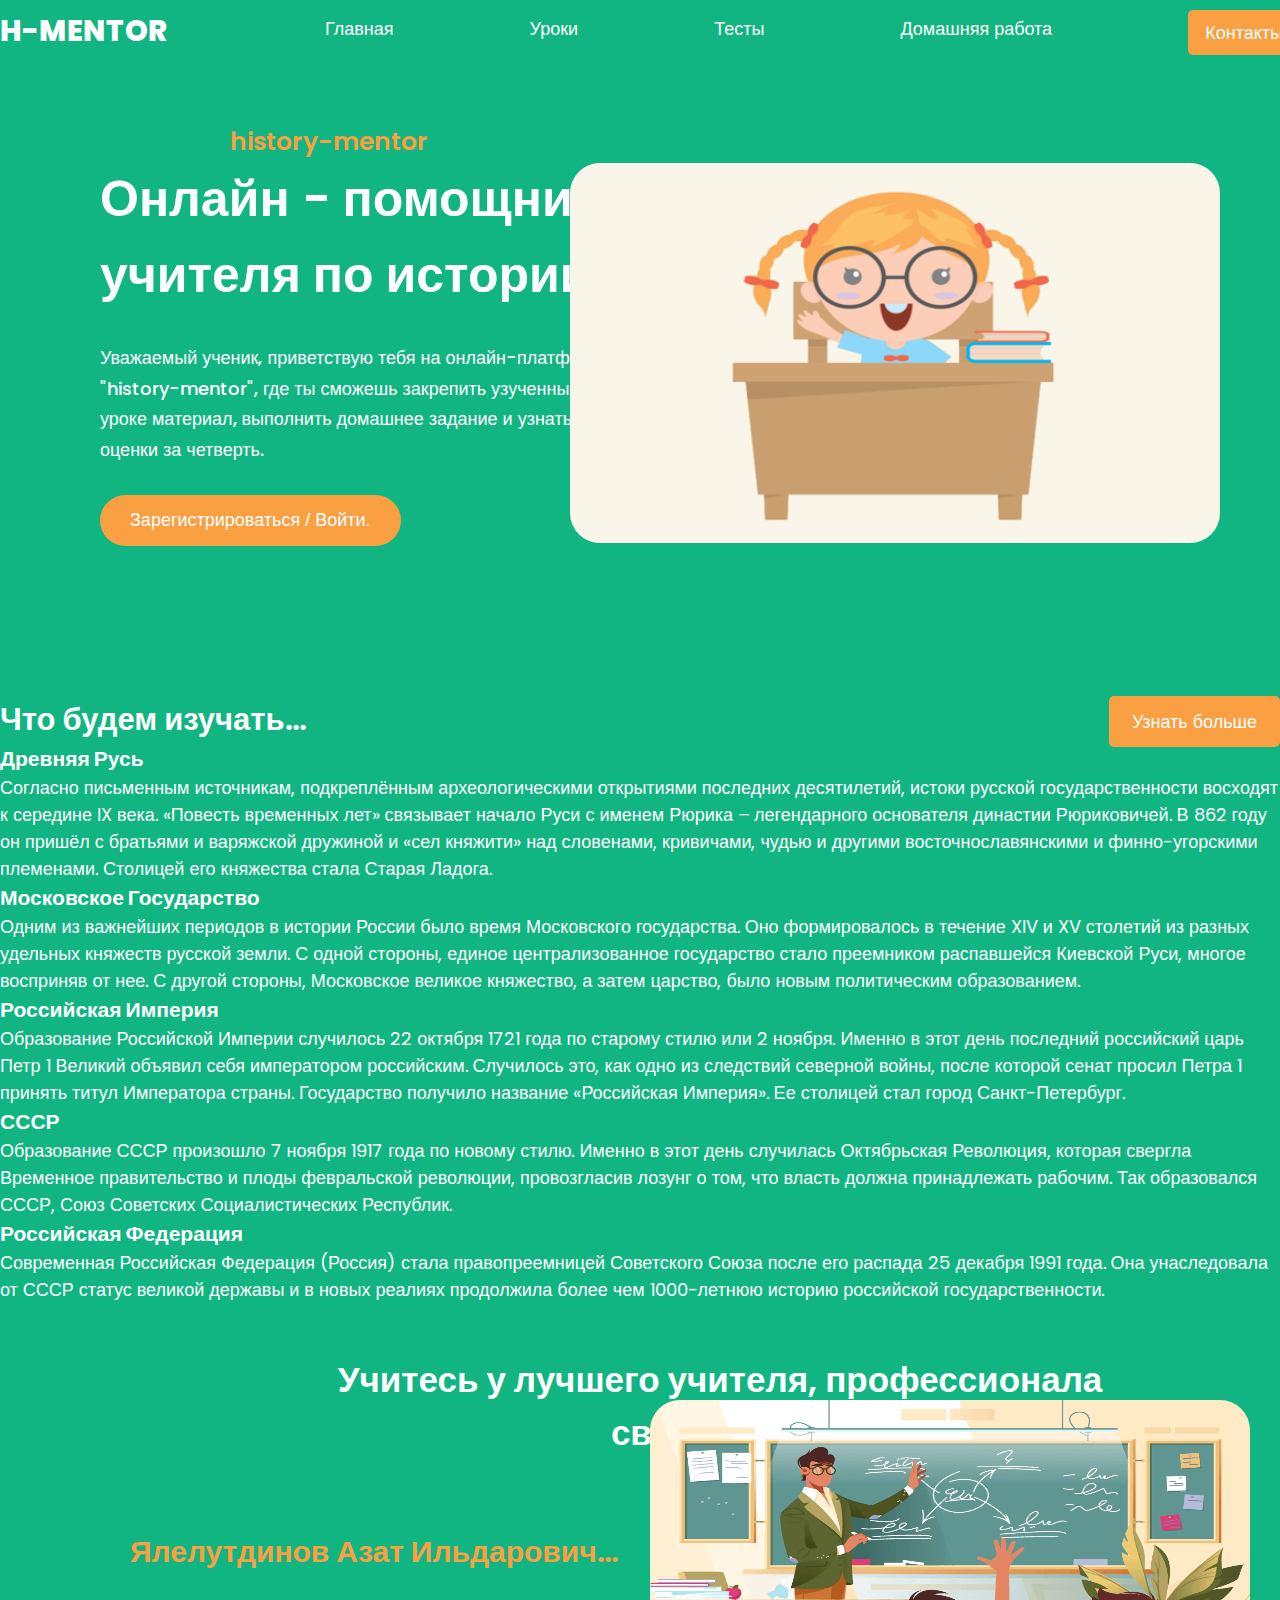
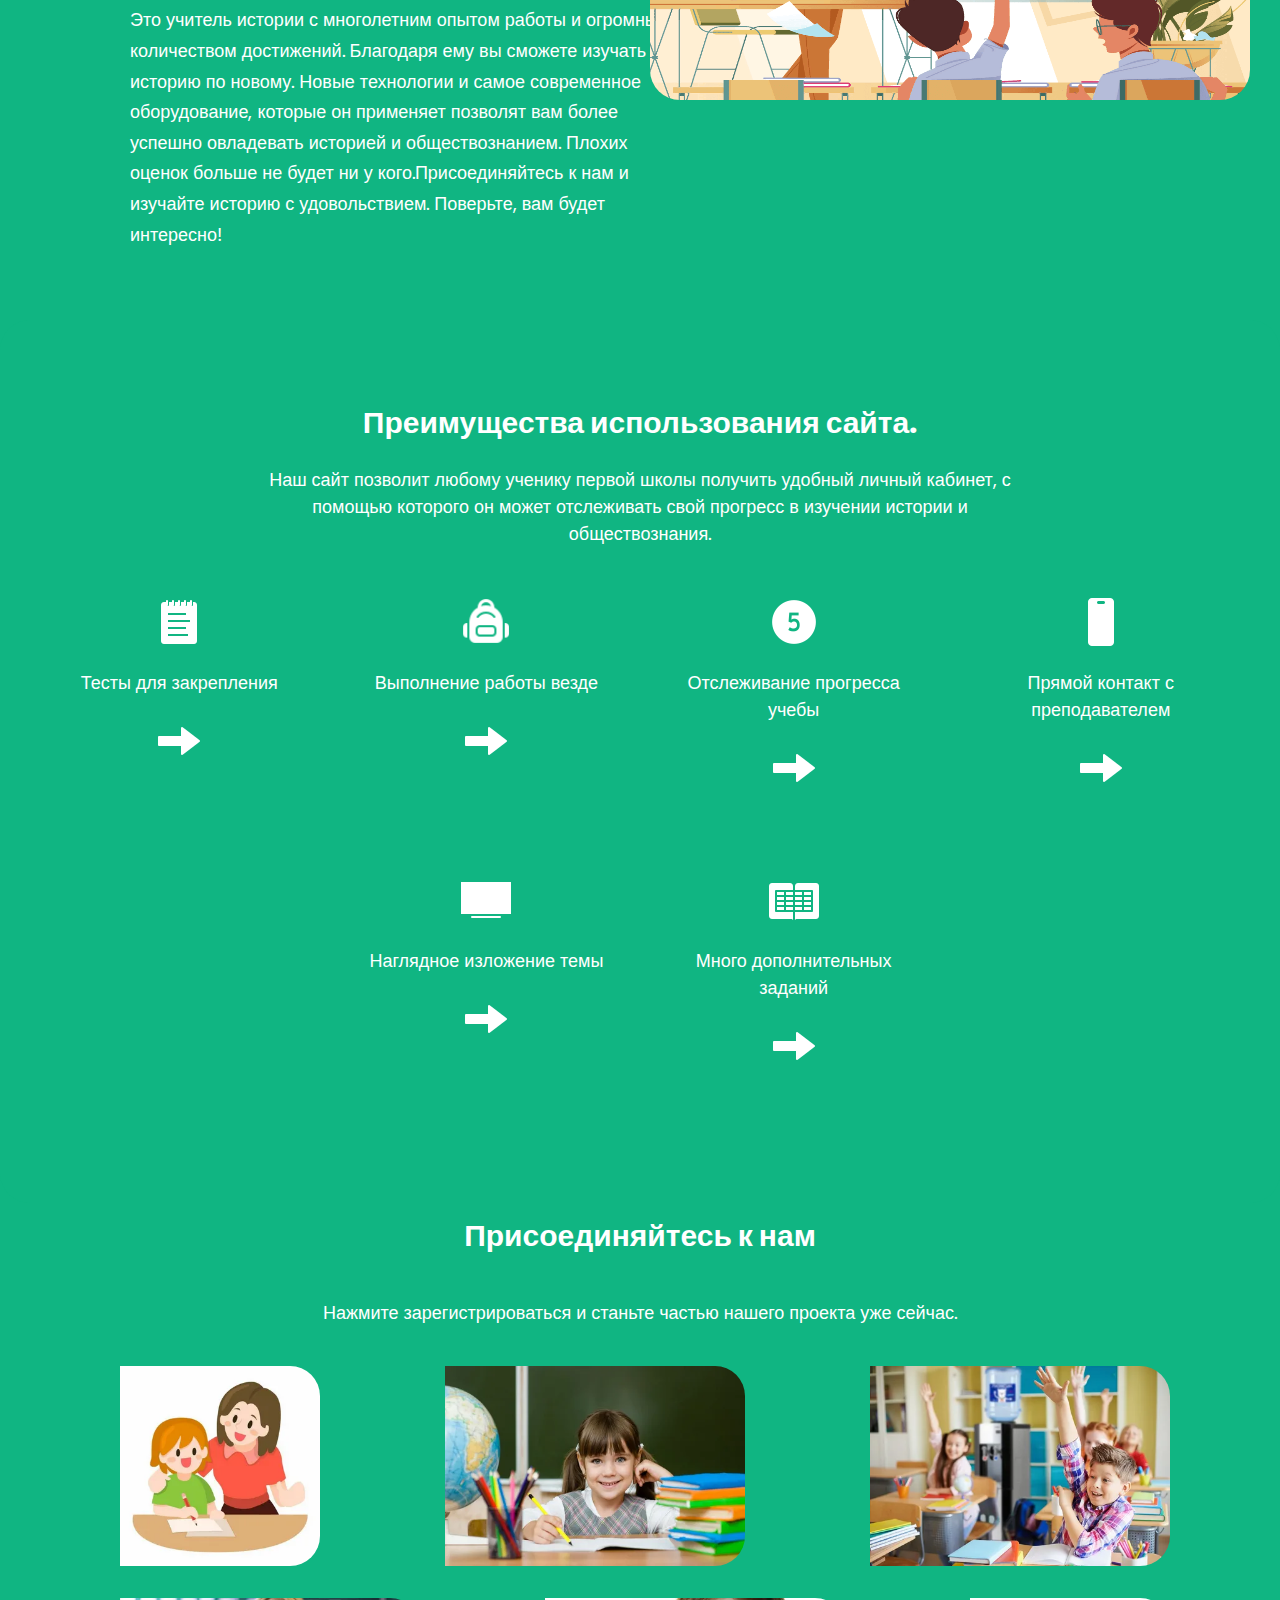
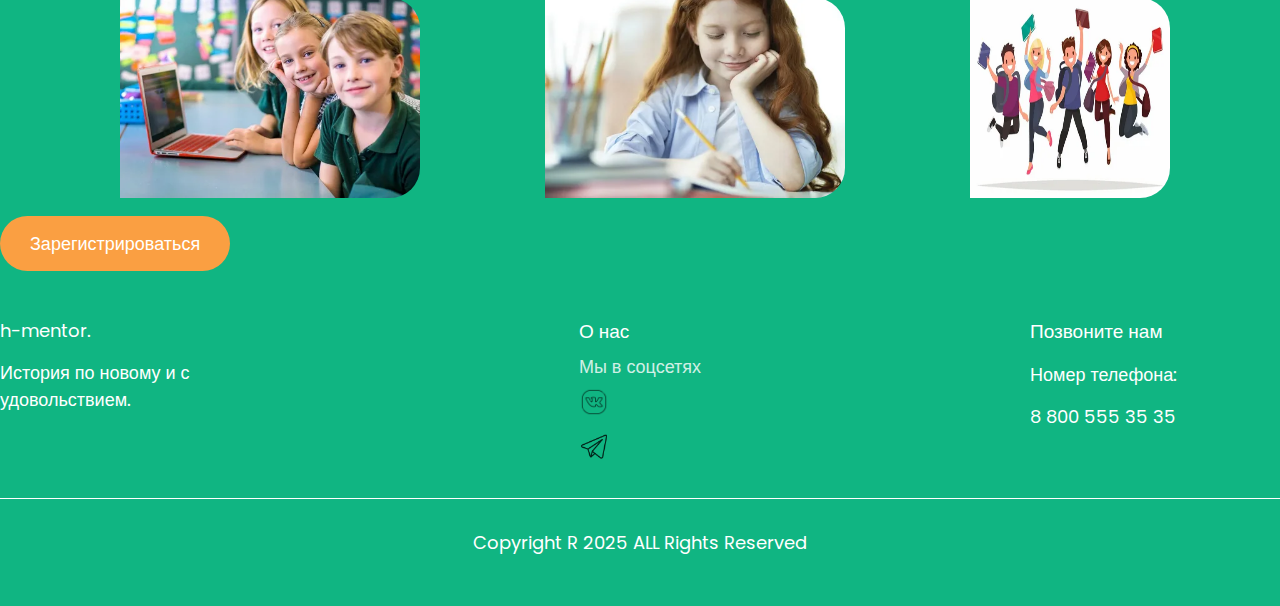
<file: index.html>
<!DOCTYPE html>
<html lang="ru">

<head>
    <meta charset="UTF-8">
    <meta name="viewport" content="width=device-width, initial-scale=1.0">
    <title>Помощник учителя истории</title>
    <link rel="stylesheet" href="styles/style.css">
</head>

<body class="body">
    <div class="wrapper">
        <header class="header">
            <span class="logo">h-mentor</span>
            <nav class="header__menu">
                <ul class="menu">
                    <li class="menu__item"><a class="menu__link" href="#" target="_blank"> Главная</a></li>
                    <li class="menu__item"><a class="menu__link" href="#" target="_blank"> Уроки </a></li>
                    <li class="menu__item"><a class="menu__link" href="#" target="_blank"> Тесты </a></li>
                    <li class="menu__item"> <a class="menu__link" href="#" target="_blank"> Домашняя работа </a></li>
                    <li class="menu__btn"> Контакты</li>
                </ul>
            </nav>
        </header>
        <main class="main">
            <div class="hero">
                <div class="hero__info">
                    <h2 class="hero__logo">history-mentor</h2>
                    <h1 class="hero__logo">Онлайн - помощник учителя по истории.</h1>
                    <p class="hero__text"> Уважаемый ученик, приветствую тебя на онлайн-платформе "history-mentor", где
                        ты сможешь закрепить узученный на уроке материал, выполнить домашнее задание и узнать оценки за
                        четверть.</p>
                    <button class="hero__btn">Зарегистрироваться / Войти.</button>
                </div>
                <img class="hero__img" src="images/logo.png" alt="приветливая девочка">
            </div>
            <div class="cards">
                <a href="#" class="cards__btn">Узнать больше</a>
                <h2 class="cards__logo">Что будем изучать...</h2>
                <div class="cards__wrap">
                    <div class="cards__item">
                        <h3 class="cards__name">Древняя Русь</h3>
                        Согласно письменным источникам, подкреплённым археологическими открытиями последних десятилетий,
                        истоки русской государственности восходят к середине IX века. «Повесть временных лет» связывает
                        начало Руси с именем Рюрика – легендарного основателя династии Рюриковичей. В 862 году он пришёл
                        с братьями и варяжской дружиной и «сел княжити» над словенами, кривичами, чудью и другими
                        восточнославянскими и финно-угорскими племенами. Столицей его княжества стала Старая Ладога.
                    </div>
                    <div class="cards__item">
                        <h3 class="cards__name">Московское Государство</h3>
                        Одним из важнейших периодов в истории России было время Московского государства. Оно
                        формировалось в течение XIV и XV столетий из разных удельных княжеств русской земли. С одной
                        стороны, единое централизованное государство стало преемником распавшейся Киевской Руси, многое
                        восприняв от нее. С другой стороны, Московское великое княжество, а затем царство, было новым
                        политическим образованием.
                        <div class="cards__item">
                            <h3 class="cards__name">Российская Империя</h3>
                            Образование Российской Империи случилось 22 октября 1721 года по старому стилю или 2 ноября.
                            Именно в этот день последний российский царь Петр 1 Великий объявил себя императором
                            российским. Случилось это, как одно из следствий северной войны, после которой сенат просил
                            Петра 1 принять титул Императора страны. Государство получило название «Российская Империя».
                            Ее столицей стал город Санкт-Петербург.
                            <div class="cards__item">
                                <h3 class="cards__name">СССР</h3>
                                Образование СССР произошло 7 ноября 1917 года по новому стилю. Именно в этот день
                                случилась Октябрьская Революция, которая свергла Временное правительство и плоды
                                февральской революции, провозгласив лозунг о том, что власть должна принадлежать
                                рабочим. Так образовался СССР, Союз Советских Социалистических Республик.
                            </div>
                            <div class="cards__item">
                                <h3 class="cards__name">Российская Федерация</h3>
                                Современная Российская Федерация (Россия) стала правопреемницей Советского Союза после
                                его распада 25 декабря 1991 года. Она унаследовала от СССР статус великой державы и в
                                новых реалиях продолжила более чем 1000-летнюю историю российской государственности.
                            </div>
                        </div>
                    </div>
                    <div class="cards__wrapper">
                        <p class="cards__wrapper">Учитесь у лучшего учителя, профессионала своего дела.</p>
                    </div>
                    <div class="banner">
                        <h3 class="banner__logo">Ялелутдинов Азат Ильдарович...</h3>
                        <p class="banner__text"> Это учитель истории с многолетним опытом работы и огромным количеством
                            достижений. Благодаря ему вы сможете изучать историю по новому. Новые технологии и самое
                            современное оборудование, которые он применяет позволят вам более успешно овладевать
                            историей и обществознанием. Плохих оценок больше не будет ни у кого.Присоединяйтесь к нам и
                            изучайте историю с удовольствием. Поверьте, вам будет интересно! </p>
                        <img class="banner__img" src="images/Teacher__Photo.jpg" alt="Мое фото. Честно,честно."
                            height="300" width="600">
                    </div>
                </div>
            </div>
            <div class="features">
                <div class="features__container">
                    <h3 class="features__logo">Преимущества использования сайта.</h3>
                    <p class="features__text"> Наш сайт позволит любому ученику первой школы получить удобный личный
                        кабинет, с помощью которого он может отслеживать свой прогресс в изучении истории и
                        обществознания.</p>
                    <div class="features__info">
                        <div class="features__item">
                            <img class="features__icon" src="images/blocknote.png" alt="блокнот" height="50" width="50">
                            <p class="features__text"> Тесты для закрепления</p>
                            <img class="features__arrow" src="images/arrow.png" alt="стрелка" height="50" width="50">
                        </div>
                        <div class="features__item">
                            <img class="features__icon" src="images/bag.png" alt="рюкзак" height="50" width="50">
                            <p class="features__text"> Выполнение работы везде</p>
                            <img class="features__arrow" src="images/arrow.png" alt="стрелка" height="50" width="50">
                        </div>
                        <div class="features__item">
                            <img class="features__icon" src="images/five.png" alt="пятерочка" height="50" width="50">
                            <p class="features__text">Отслеживание прогресса учебы</p>
                            <img class="features__arrow" src="images/arrow.png" alt="стрелка" height="50" width="50">
                        </div>
                        <div class="features__item">
                            <img class="features__icon" src="images/phone.png" alt="айфон" height="50" width="50">
                            <p class="features__text">Прямой контакт с преподавателем</p>
                            <img class="features__arrow" src="images/arrow.png" alt="стрелка" height="50" width="50">
                        </div>
                        <div class="features__item">
                            <img class="features__icon" src="images/TV.png" alt="телек" height="50" width="50">
                            <p class="features__text">Наглядное изложение темы</p>
                            <img class="features__arrow" src="images/arrow.png" alt="стрелка" height="50" width="50">
                        </div>
                        <div class="features__item">
                            <img class="features__icon" src="images/book.png" alt="книжечка" height="50" width="50">
                            <p class="features__text">Много дополнительных заданий</p>
                            <img class="features__arrow" src="images/arrow.png" alt="стрелка" height="50" width="50">
                        </div>
                    </div>
                </div>
            </div>
            <div class="wrapper">
                <div class="wrapper__item">
                    <h3 class="wrapper__logo">Присоединяйтесь к нам</h3>
                    <p class="wrapper__text"> Нажмите зарегистрироваться и станьте частью нашего проекта уже сейчас.
                    </p>
                    <div class="wrapper__projects">
                        <img class="wrapper__img__1" src="images/children__6.jpg" alt="Счасливые дети">
                        <img class="wrapper__img" src="images/children__1.jpg" alt="Счасливые дети">
                        <img class="wrapper__img" src="images/children__2.jpg" alt="Счасливые дети">
                    </div>
                    <div class="wrapper__projects">
                        <img class="wrapper__img" src="images/children__5.jpg" alt="Счасливые дети">
                        <img class="wrapper__img" src="images/children__3.jpg" alt="Счасливые дети">
                        <img class="wrapper__img__1" src="images/children__7.jpg" alt="Счасливые дети">
                    </div>
                    <a href="#" class="wrapper__btn"> Зарегистрироваться</a>
                </div>
            </div>
        </main>
        <footer class="footer">
            <div class="footer__container">
                <div class="footer__div">
                    <span class="footer__log">h-mentor.</span>
                    <p class="footer__text">История по новому и с удовольствием.</p>
                </div>
                <div class="footer__div">
                    <h4 class="footer__logo">О нас</h4>
                    <ul class="footer__table">
                        <li class="footer__element">Мы в соцсетях</li>
                        <li class="footer__element"><img class="footer__icon" src="images/VK.png" alt="VK" width="30"
                                height="30"></li>
                        <li class="footer__element"><img class="footer__icon" src="images/telegram.png" alt="telegram"
                                width="30" height="30"></li>
                    </ul>
                </div>
                <div class="footer__div">
                    <h4 class="footer__logo">Позвоните нам</h4>
                    <p class="footer__text"> Номер телефона:</p>
                    <p class="footer__text">8 800 555 35 35</p>
                </div>
            </div>
            <hr class="footer__line">
            <p class="footer__text">Copyright R 2025 ALL Rights Reserved </p>
        </footer>
        <script src="scripts/1__task.js"></script>
    </div>
</body>

</html>
</file>
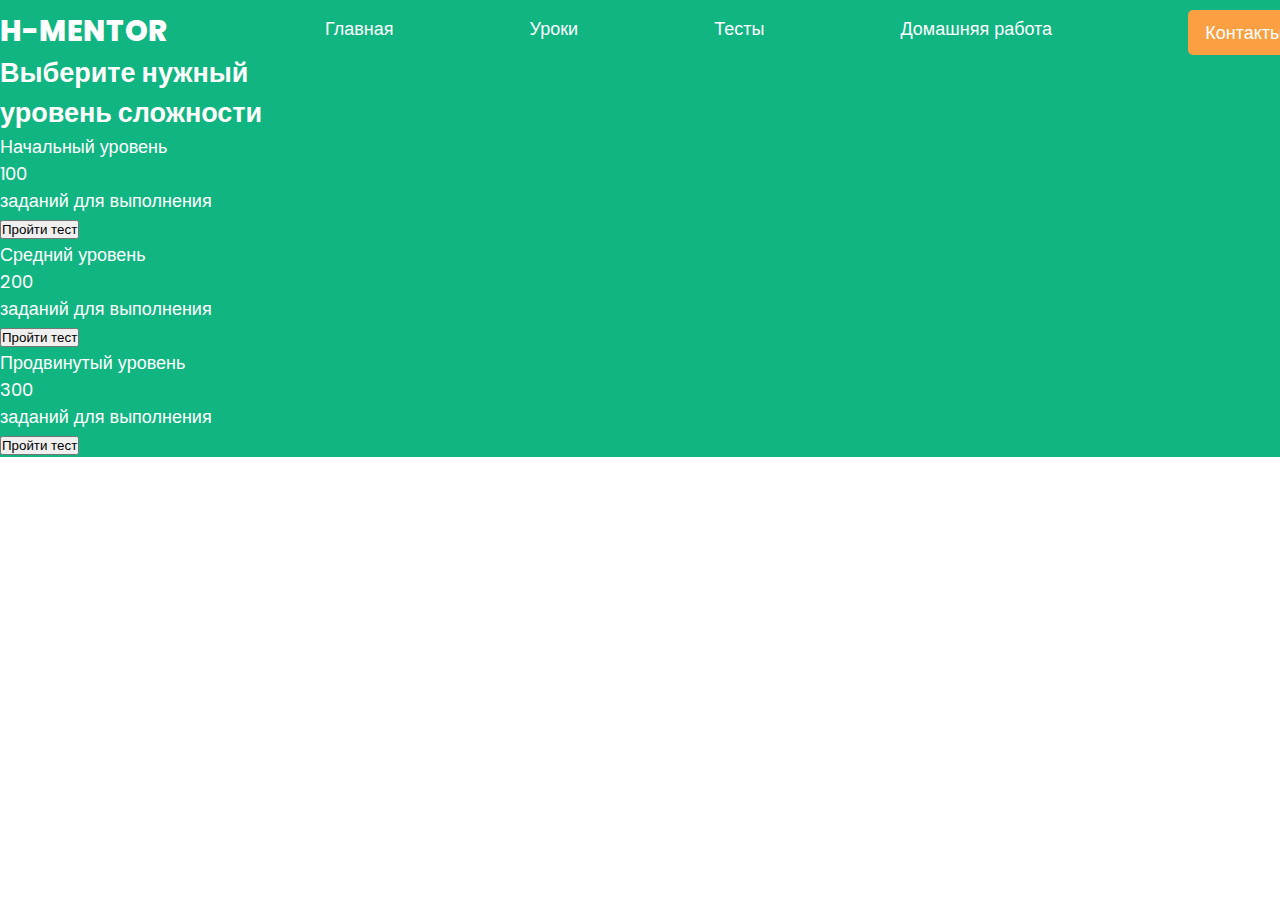
<file: tests.html>
<!DOCTYPE html>
<html lang="ru">

<head>
    <meta charset="UTF-8">
    <meta name="viewport" content="width=device-width, initial-scale=1.0">
    <title>Помощник учителя истории</title>
    <link rel="stylesheet" href="styles/style.css">
</head>

<body class="body">
    <div class="wrapper">
        <header class="header">
            <span class="logo">h-mentor</span>
            <nav class="header__menu">
                <ul class="menu">
                    <li class="menu__item"><a class="menu__link" href="#" target="_blank"> Главная</a></li>
                    <li class="menu__item"><a class="menu__link" href="#" target="_blank"> Уроки </a></li>
                    <li class="menu__item"><a class="menu__link" href="#" target="_blank"> Тесты </a></li>
                    <li class="menu__item"> <a class="menu__link" href="#" target="_blank"> Домашняя работа </a></li>
                    <li class="menu__btn"> Контакты</li>
                </ul>
            </nav>
        </header>
    <main class="main">
        <section class="tests__section">
            <h2 class="tests__title">Выберите нужный уровень сложности</h2>
            <ul class="tests__list">
                <!--<li class="tests__item">
                    <p class="tests__level">Начальный уровень.</p>
                    <p class="tests__tasks">100</p>
                    <p class="tests__description">заданий для выполнения</p>
                    <button class="tests__button button">Пройти тест</button>
                </li>
                <li class="tests__item">
                    <p class="tests__level">Средней уровень.</p>
                    <p class="tests__tasks">200</p>
                    <p class="tests__description">заданий для выполнения</p>
                    <button class="tests__button button">Пройти тест</button>
                </li>
                <li class="tests__item">
                    <p class="tests__level">Продвинутый уровень.</p>
                    <p class="tests__tasks">300</p>
                    <p class="tests__description">заданий для выполнения</p>
                    <button class="tests__button button">Пройти тест</button>
                </li> -->
            </ul>
        </section>
        <script src="scripts/dinamyc.js"></script>
    </main>
</file>
<file: styles/style.css>
/* Подключение стилей относящихся к header */
@import"header.css";
 /* Подключение стилей относящихся к main */
@import"main.css";
 /* Карточки "Что будем изучать?" */
 @import"cards.css";
 /* Блок достижения */
 @import"features.css";
  /* Блок проекты */
  @import"projects.css";
  /* Подвал Артема */
  @import"footer.css";
 /* Адаптивный дизайн */
@import"adaptability.css";
</file>
